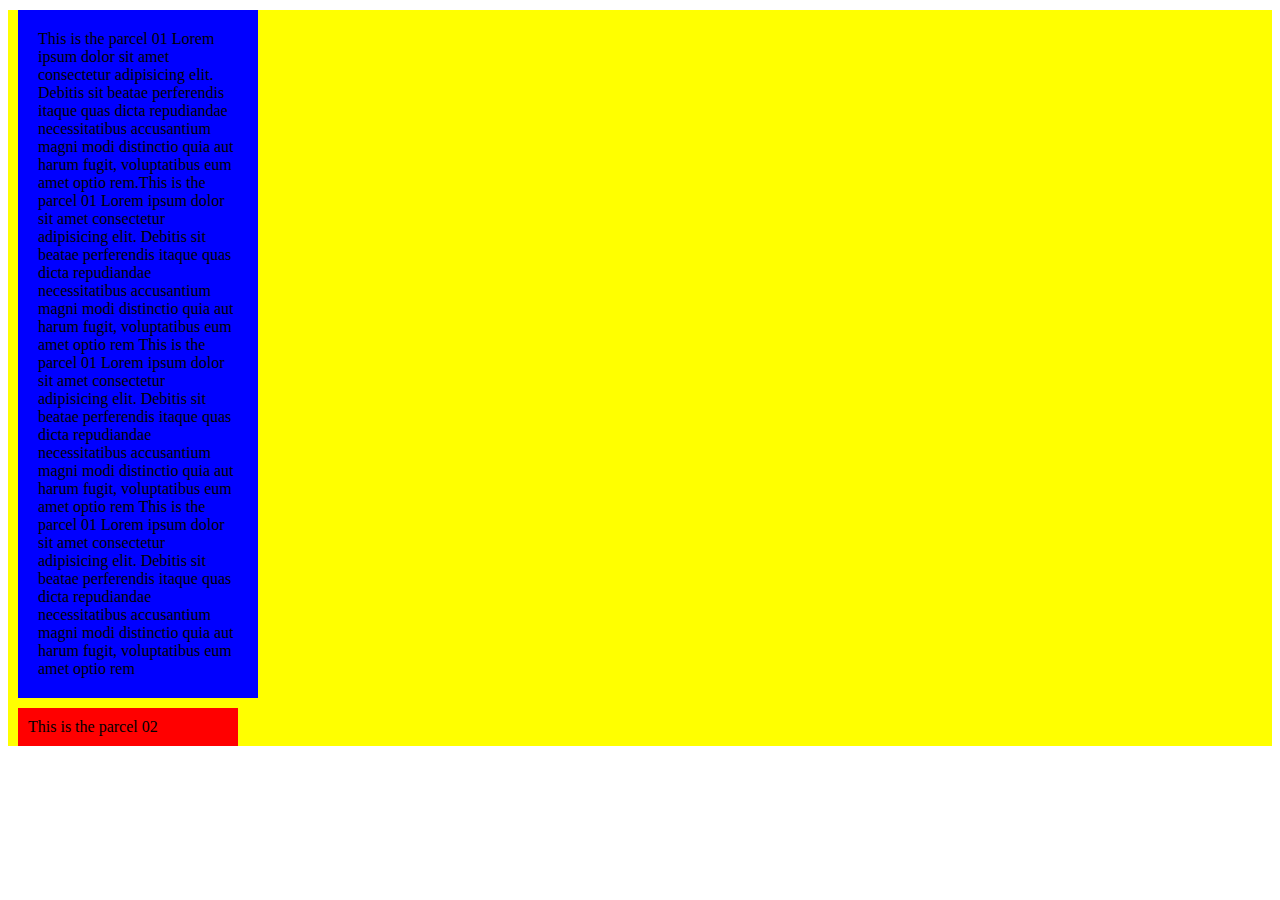
<file: level3/index.html>
<!DOCTYPE html>
<html lang="en">
  <head>
    <meta charset="UTF-8" />
    <meta name="viewport" content="width=device-width, initial-scale=1.0" />
    <title>Document</title>
    <link rel="stylesheet" href="styles.css">
  </head>
  <body>
    <div class="container">
      <div>
        <p class="box1">This is the parcel 01 Lorem ipsum dolor sit amet consectetur adipisicing elit. Debitis sit beatae perferendis itaque quas dicta repudiandae necessitatibus accusantium magni modi distinctio quia aut harum fugit, voluptatibus eum amet optio rem.This is the parcel 01 Lorem ipsum dolor sit amet consectetur adipisicing elit. Debitis sit beatae perferendis itaque quas dicta repudiandae necessitatibus accusantium magni modi distinctio quia aut harum fugit, voluptatibus eum amet optio rem This is the parcel 01 Lorem ipsum dolor sit amet consectetur adipisicing elit. Debitis sit beatae perferendis itaque quas dicta repudiandae necessitatibus accusantium magni modi distinctio quia aut harum fugit, voluptatibus eum amet optio rem This is the parcel 01 Lorem ipsum dolor sit amet consectetur adipisicing elit. Debitis sit beatae perferendis itaque quas dicta repudiandae necessitatibus accusantium magni modi distinctio quia aut harum fugit, voluptatibus eum amet optio rem</p>
      </div>
      <div>
        <p class="box2">This is the parcel 02</p>
      </div>
    </div>
  </body>
</html>
</file>
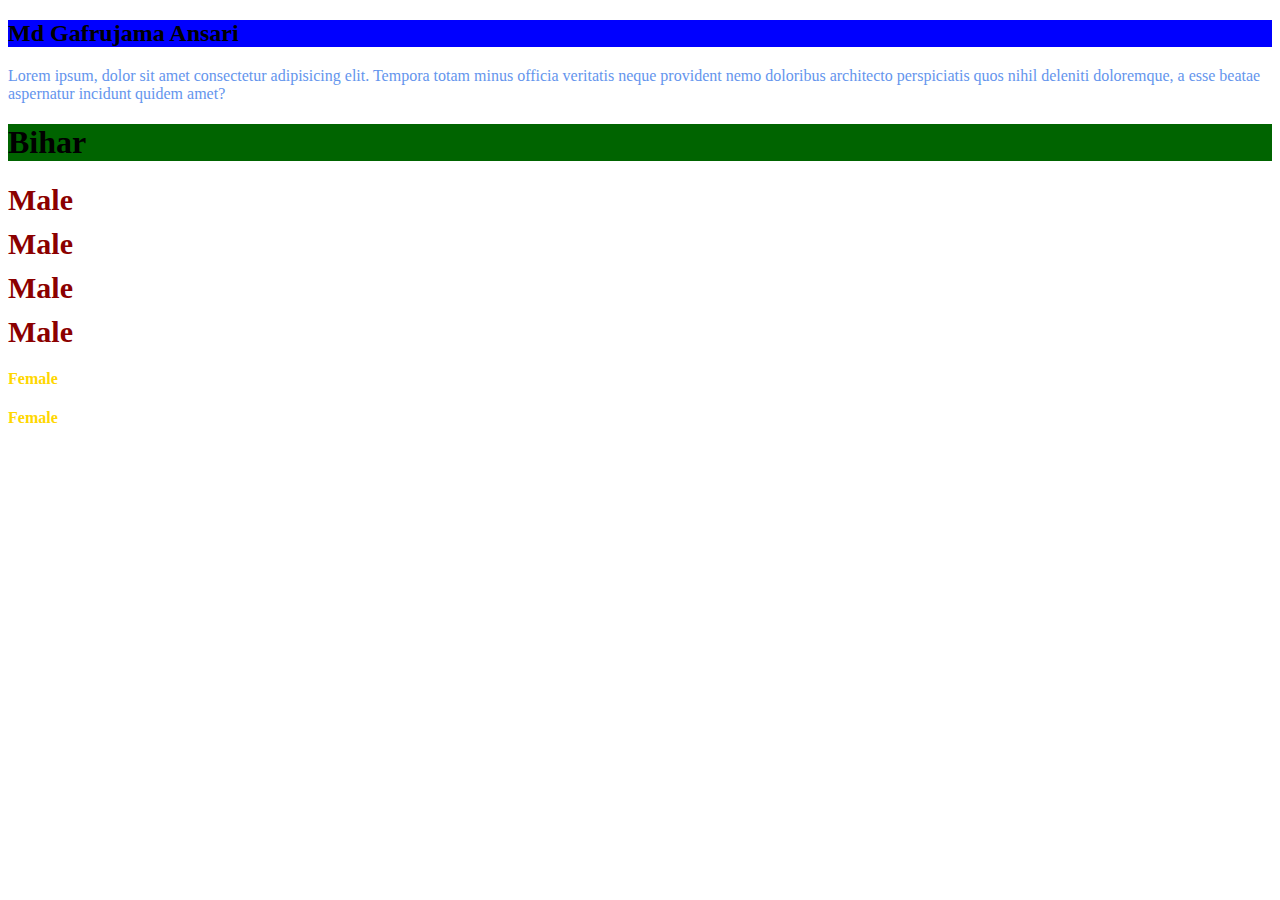
<file: level1/assigment/index.html>
<!DOCTYPE html>
<html lang="en">
  <head>
    <meta charset="UTF-8" />
    <meta name="viewport" content="width=device-width, initial-scale=1.0" />
    <title>css-01</title>
    <link rel="stylesheet" href="styles.css">
  </head>

  <body>
    <div>
      <h2 style="background-color: blue">Md Gafrujama Ansari</h2>
      <p id="paragraph">
        Lorem ipsum, dolor sit amet consectetur adipisicing elit. Tempora totam
        minus officia veritatis neque provident nemo doloribus architecto
        perspiciatis quos nihil deleniti doloremque, a esse beatae aspernatur
        incidunt quidem amet?
      </p>
    </div>
    <h1 style="background-color: darkgreen;">Bihar</h1>
   
    <div>
      <h4 class="male">Male</h4>
      <h4 class="male">Male</h4>
      <h4 class="male">Male</h4>
      <h4 class="male">Male</h4>
      <h4 class="female">Female</h4>
      <h4 class="female">Female</h4>
    </div>
  </body>
</html>
</file>
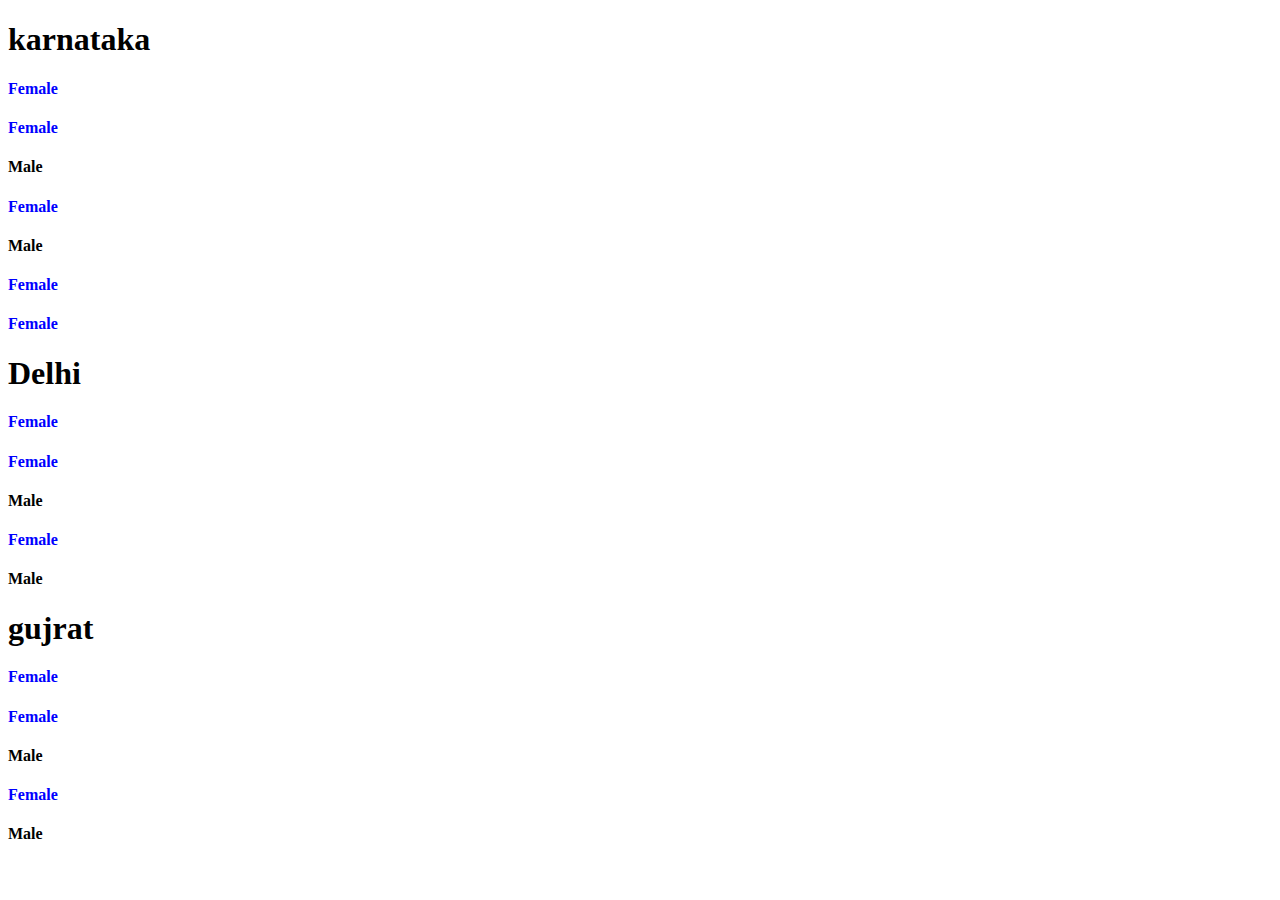
<file: level4/index4.html>
<!DOCTYPE html>
<html lang="en">
  <head>
    <meta charset="UTF-8" />
    <meta name="viewport" content="width=device-width, initial-scale=1.0" />
    <title>Document</title>
    <link rel="stylesheet" href="style.css">
  </head>
  <body>
    <div class="india" id="bharat">
      <h1>karnataka</h1>
      <div id="karnataka">
        <div>
          <h4 class="female">Female</h4>
          <h4 class="female">Female</h4>
          <h4 class="male">Male</h4>
          <h4 class="female">Female</h4>
          <h4 class="male">Male</h4>
        </div>
        <h4 class="female">Female</h4>
        <h4 class="female">Female</h4>
      </div>
      <h1>Delhi</h1>
      <div id="delhi" class="ndls">
        <h4 class="female">Female</h4>
        <h4 class="female">Female</h4>
        <h4 class="male">Male</h4>
        <h4 class="female">Female</h4>
        <h4 class="male">Male</h4>
      </div>
      <h1>gujrat</h1>
      <div id="gujrat">
        <h4 class="female">Female</h4>
        <h4 class="female">Female</h4>
        <h4 class="male">Male</h4>
        <h4 class="female">Female</h4>
        <h4 class="male">Male</h4>
      </div>
    </div>
  </body>
</html>
</file>
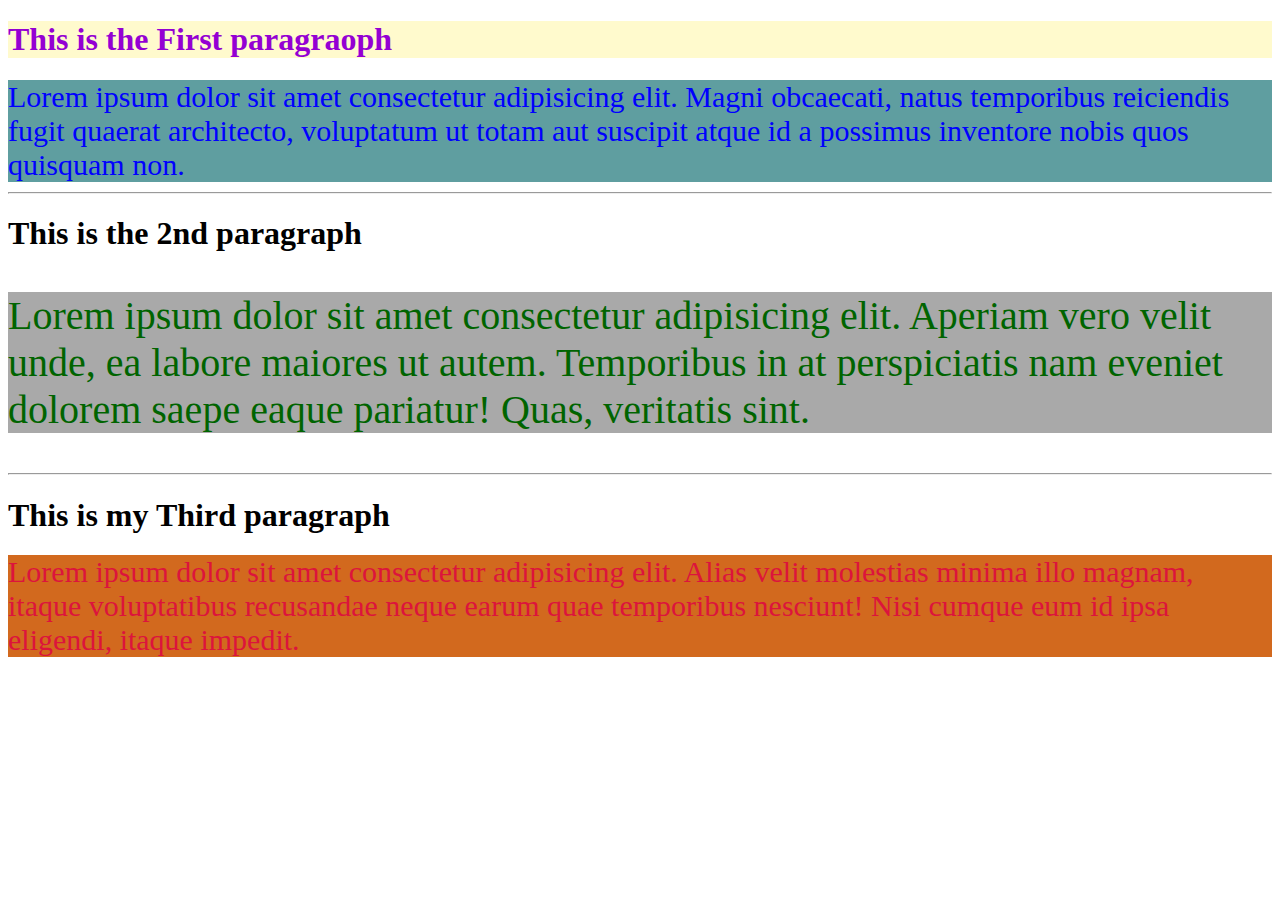
<file: level1/assigment/index1.html>
<!DOCTYPE html>
<html lang="en">
  <head>
    <meta charset="UTF-8" />
    <meta name="viewport" content="width=device-width, initial-scale=1.0" />
    <title>css-02</title>
    <link rel="stylesheet" href="style1.css">
  </head>
  <body>
    <h1 class="heading1">This is the First paragraoph</h1>
    <p class="gafru">
      Lorem ipsum dolor sit amet consectetur adipisicing elit. Magni obcaecati,
      natus temporibus reiciendis fugit quaerat architecto, voluptatum ut totam
      aut suscipit atque id a possimus inventore nobis quos quisquam non.
    </p>
    <hr />
    <h1 class="heading2">This is the 2nd paragraph</h1>
    <p class="skills">
      Lorem ipsum dolor sit amet consectetur adipisicing elit. Aperiam vero
      velit unde, ea labore maiores ut autem. Temporibus in at perspiciatis nam
      eveniet dolorem saepe eaque pariatur! Quas, veritatis sint.
    </p>
    <hr />
    <h1 class="heading3">This is my Third paragraph</h1>
   <p class="pw"> Lorem ipsum dolor sit amet consectetur adipisicing elit. Alias velit molestias minima illo magnam, itaque voluptatibus recusandae neque earum quae temporibus nesciunt! Nisi cumque eum id ipsa eligendi, itaque impedit.
</p>
  </body>
</html>
</file>
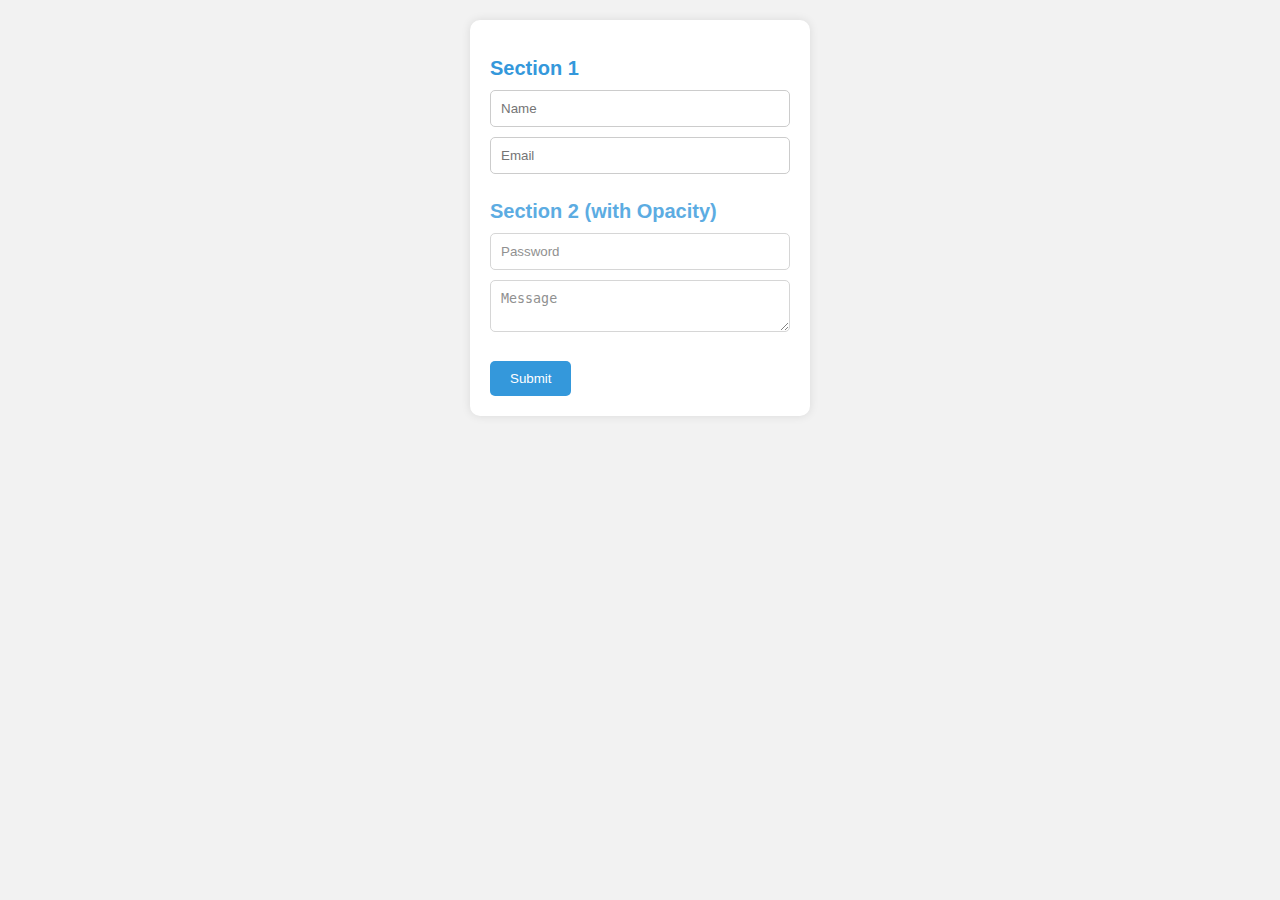
<file: level1/assigment/index2.html>
<!DOCTYPE html>
<html lang="en">
  <head>
    <meta charset="UTF-8" />
    <meta name="viewport" content="width=device-width, initial-scale=1.0" />
    <title>Styled Form</title>
    <link rel="stylesheet" href="style2.css">
  </head>
  <body>
    <form>
      <section id="section1">
        <h2>Section 1</h2>
        <input type="text" placeholder="Name" />
        <input type="email" placeholder="Email" />
      </section>
      <section id="section2">
        <h2>Section 2 (with Opacity)</h2>
        <input type="password" placeholder="Password" />
        <textarea placeholder="Message"></textarea>
      </section>
      <input type="submit" value="Submit" />
      
    </form>
  </body>
</html>
</file>
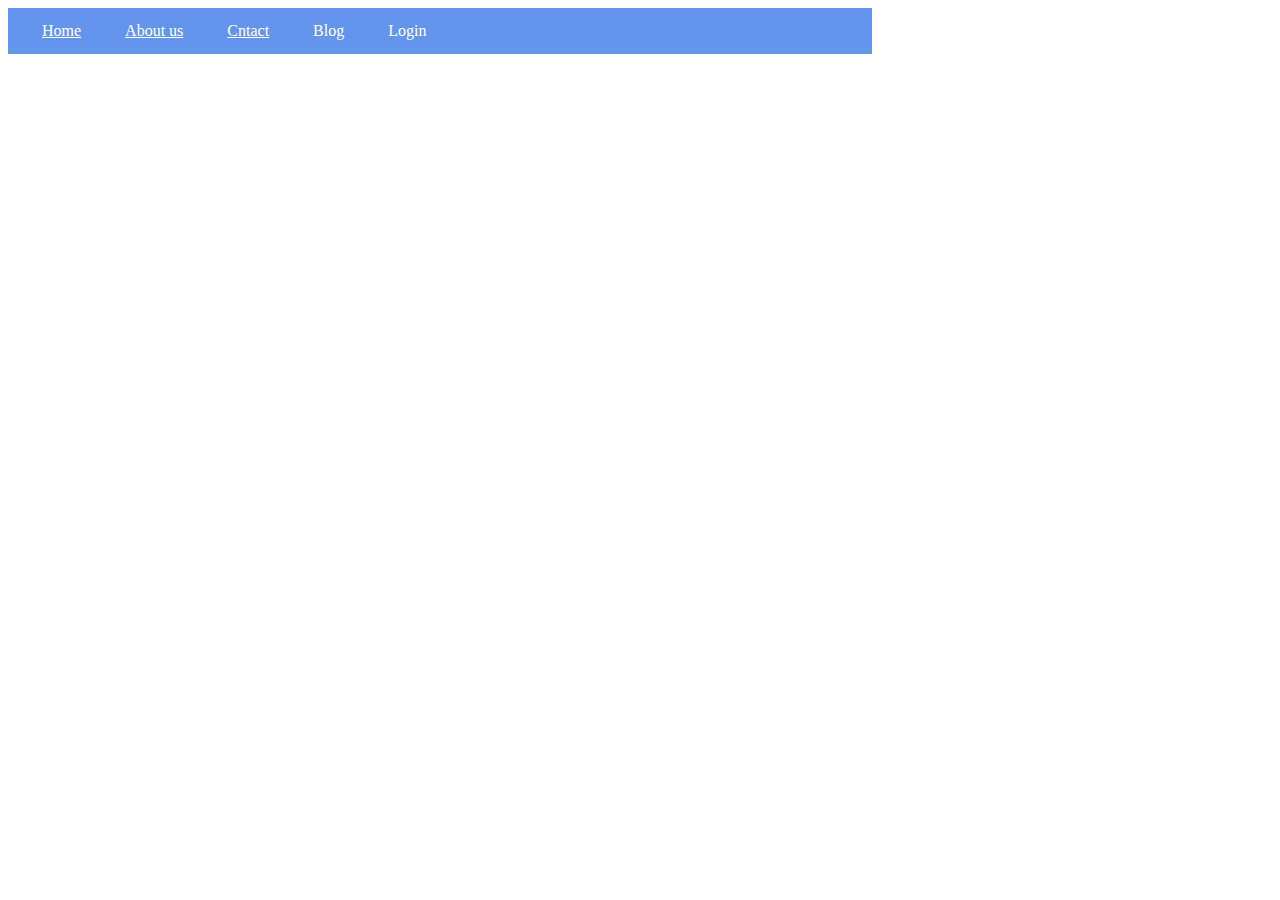
<file: level2/assigment/index1.html>
<!--us Create a navigation bar similar to the below-mentioned image. The navigation bar must vontain 5
navigation links that are properly plaved within the navigation bar using the CSS box model. The navigation
items must vhange their text volor on hover.-->
<!DOCTYPE html>
<html lang="en">
  <head>
    <meta charset="UTF-8" />
    <meta name="viewport" content="width=device-width, initial-scale=1.0" />
    <title>Document</title>
    <link rel="stylesheet" href="style1.css">
  </head>
  <body>
        <div class="collapse navbar-collapse" id="navbarNavAltMarkup">
          <div class="navbar-nav">
            <a class="nav-link active" aria-current="page" href="#">Home</a>
            <a class="nav-link" href="#">About us</a>
            <a class="nav-link" href="#">Cntact</a>
            <a class="nav-link Blog" aria-disabled="true">Blog</a>
            <a class="nav-link Login" aria-disabled="true">Login</a>
          </div>
        </div>
      </div>
    </nav>
  </body>
</html>
</file>
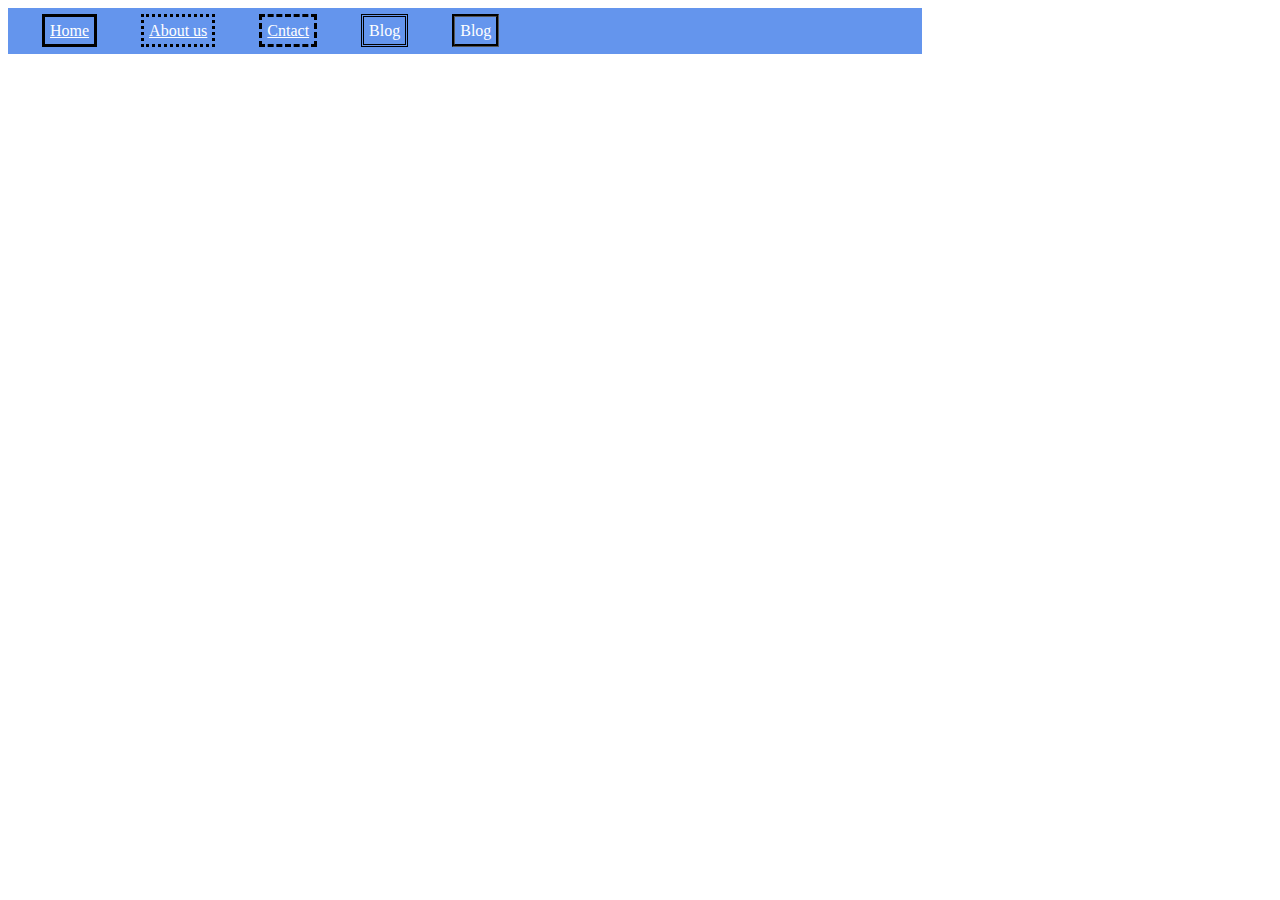
<file: level2/assigment/index3.html>
<!--Creae a navigaion ar similar o quesion 1. For each navigaion iem, use a differen order syle.-->
<!--us Create a navigation bar similar to the below-mentioned image. The navigation bar must vontain 5
navigation links that are properly plaved within the navigation bar using the CSS box model. The navigation
items must vhange their text volor on hover.-->
<!DOCTYPE html>
<html lang="en">
  <head>
    <meta charset="UTF-8" />
    <meta name="viewport" content="width=device-width, initial-scale=1.0" />
    <title>Document</title>
    <link rel="stylesheet" href="style3.css">
  </head>
  <body>
        <div class="collapse navbar-collapse" id="navbarNavAltMarkup">
          <div class="navbar-nav">
            <a class="nav-link active " id="gafru" aria-current="page" href="#">Home</a>
            <a class="nav-link" id="sanju" href="#">About us</a>
            <a class="nav-link" id="pw" href="#">Cntact</a>
            <a class="nav-link Blog" id="irfan" aria-disabled="true">Blog</a>
            <a class="nav-link Blog" id="ajay" aria-disabled="true">Blog</a>
           
          </div>
        </div>
      </div>
    </nav>
  </body>
</html>
</file>
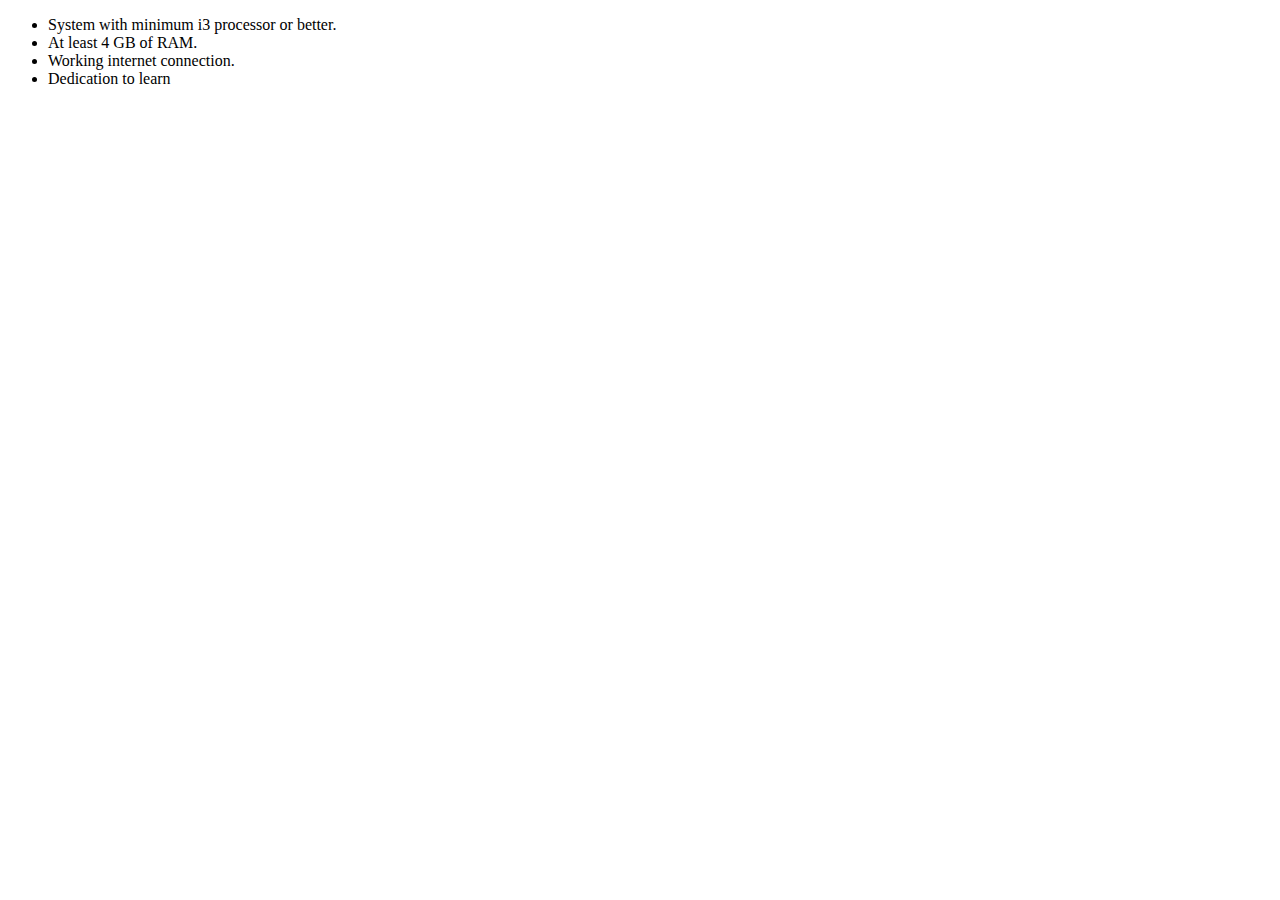
<file: level2/assigment/index8.html>
<!DOCTYPE html>
<html lang="en">
<head>
    <meta charset="UTF-8">
    <meta name="viewport" content="width=device-width, initial-scale=1.0">
    <title>Document</title>
</head>

<body>
    <ul>
        <li>System with minimum i3 processor or better.</li>
        <li>At least 4 GB of RAM.</li>
        <li>Working internet connection.</li>
        <li>Dedication to learn</li>
        </ul>
    </ul>
    
</body>
</html>
</file>
<file: level3/styles.css>
.container{
    background-color: yellow;
}
.box1{
    background-color: blue;
    width: 200px;
    margin:10px;
    padding: 20px;


}
.box2{
    background-color: red;
    width: 200px;
    margin: 10px;
    padding: 10px;
    
}
</file>
<file: level1/assigment/styles.css>
#paragraph{
    color:cornflowerblue
}
.male{
    color: darkred;
    font-size: 30px;
    margin: auto;
    margin-top: 10px;
}
.female{
    color:gold
   
}
</file>
<file: level4/style.css>
/*
        .female {
            color: red;
        }
        */
        .female { /* 010 */
            color: blue;
        }

        .female { /* 1010 */
            color: blue !important;
        }

        #delhi .female { /* 110 */
            color: red;
        }

        .ndls .female {  /* 020 */
            color: brown;
        }

        .india #delhi h4.female {  /* 121 */
            color: green;
        }

        #bharat .ndls .female {  /* 120 */
            color: purple;
        }

        #bharat #delhi h4.female { /* 211 */
            color: orange;
        }

        .india .ndls .female { /* 030 */
            color: yellow;
        }

        div h4{ /* 002 */
            color: black;
        }

        h4.female {  /* 011 */
            color: white;
        }
</file>
<file: level1/assigment/style1.css>
.gafru{
    color: blue;
    background-color: cadetblue;
    font-size: 30px;
    margin-top: 10px;
    margin-bottom: 10px;
    
}
.skills{
    color: darkgreen;
    background-color: darkgrey;
    font-size: 40px;
}
.pw{
    color: crimson;
    background-color: chocolate;
    font-size: 30px;
    margin-top: 10px;
}
.heading1{
    color: darkviolet;
   background-color: lemonchiffon;
    
}
</file>
<file: level1/assigment/style2.css>
:root {
    --primary-color: #3498db;
    --secondary-color: #2ecc71;
    --accent-color: #e74c3c;
    --background-color: #f2f2f2;
}

body {
    font-family: Arial, sans-serif;
    background-color: var(--background-color);
}

form {
    background-color: #fff;
    padding: 20px;
    border-radius: 10px;
    box-shadow: 0 0 10px rgba(0, 0, 0, 0.1);
    margin: 20px auto;
    width: 300px;
}

form section {
    margin-bottom: 15px;
}

form section h2 {
    font-size: 20px;
    color: var(--primary-color);
    margin-bottom: 10px;
}

input[type="text"],
input[type="email"],
input[type="password"],
textarea {
    width: 100%;
    padding: 10px;
    margin-bottom: 10px;
    border: 1px solid #ccc;
    border-radius: 5px;
    box-sizing: border-box;
}

input[type="submit"] {
    background-color: var(--primary-color);
    color: #fff;
    border: none;
    padding: 10px 20px;
    border-radius: 5px;
    cursor: pointer;
}

input[type="submit"]:hover {
    background-color: var(--secondary-color);
}

#section2 {
    opacity: 0.8;
}
</file>
<file: level2/assigment/style1.css>
div{
    background-color:cornflowerblue;
    margin-right: 400px;
    padding: 7px;
   
    
}
a {
    color: #fff;
    margin-right: 20px;
    margin-left: 20px;
  
    }
    a:hover {
    color: #000000;
    }
</file>
<file: level2/assigment/style3.css>
div{
    background-color:cornflowerblue;
    margin-right: 350px;
    padding: 7px;
   
    
}
a {
    color: #fff;
    margin-right: 20px;
    margin-left: 20px;
  
    }
    a:hover {
    color: #000000;
    }
    #gafru{
        border: 3px solid black;
        padding: 5px;
    }
    #sanju{
        border: 3px dotted black;
        padding: 5px;
    }
    #pw{
        border: 3px dashed black;
        padding: 5px;

    }
    #irfan{
        border: 3px double black;
        padding: 5px;

    }
    #ajay{
        border: 3px groove black;
        padding: 5px;

    }
</file>
